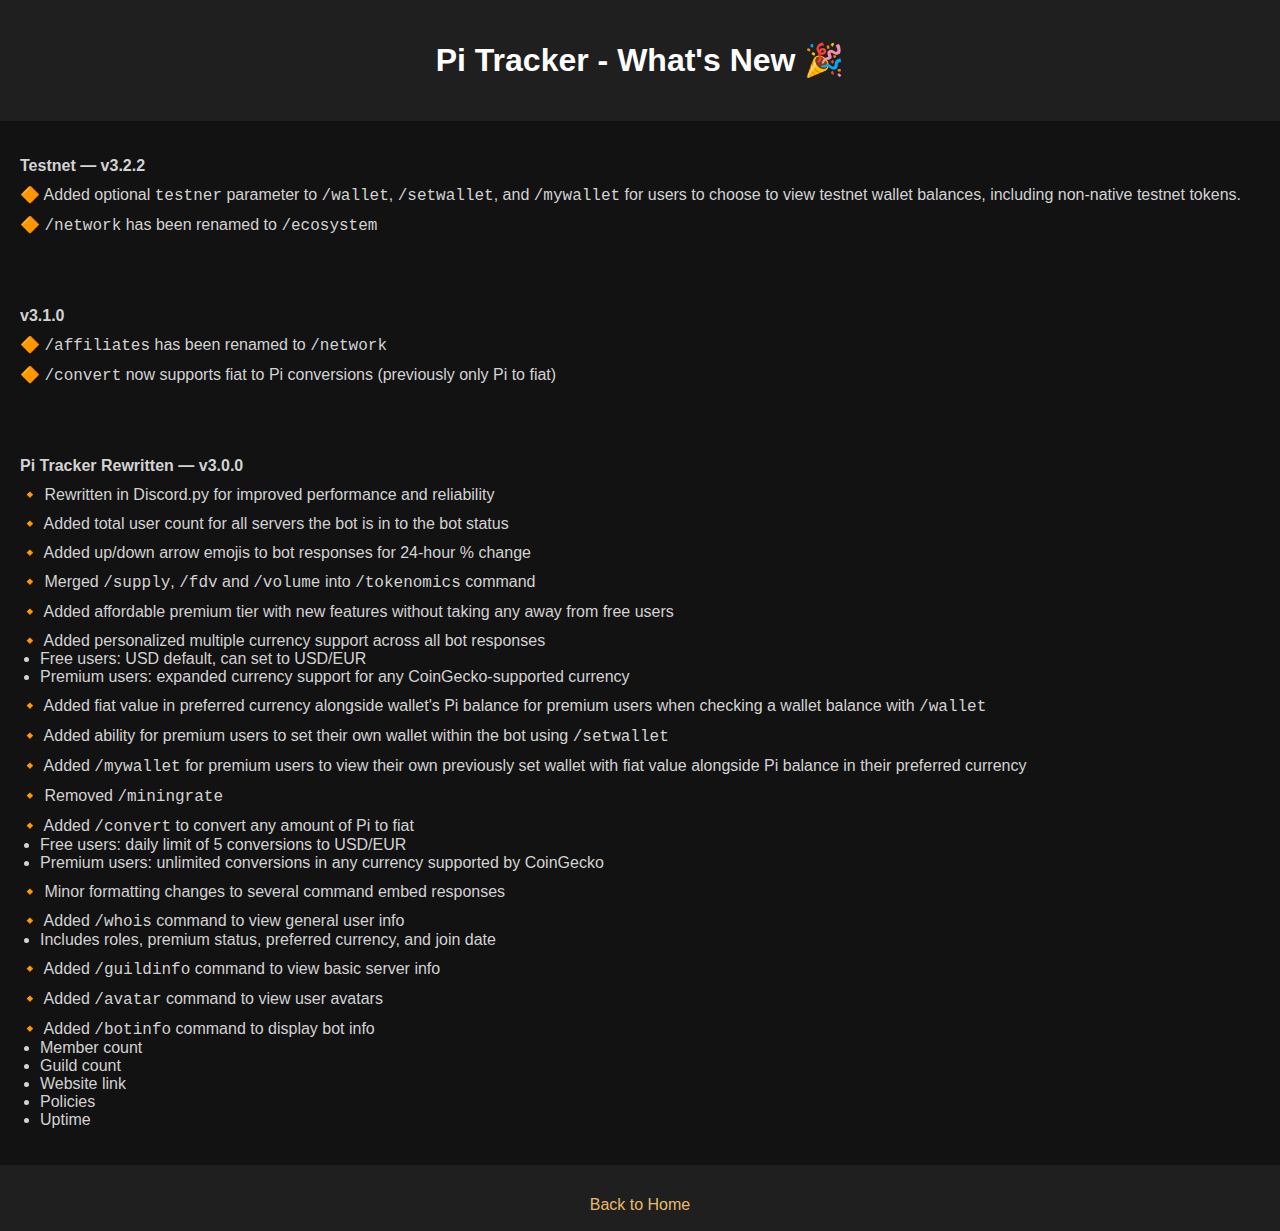
<file: changelog.html>
<!DOCTYPE html>
<html lang="en">
<head>
    <meta charset="UTF-8">
    <meta name="viewport" content="width=device-width, initial-scale=1.0">
    <title>Pi Tracker - What's New</title>
    <style>
        body {
            background-color: #121212;
            color: #e0e0e0;
            font-family: Arial, sans-serif;
            margin: 0;
            padding: 0;
        }
        header {
            background-color: #1f1f1f;
            padding: 20px;
            text-align: center;
        }
        header h1 {
            color: #ffffff;
        }
        section {
            padding: 20px;
        }
        h2, h3 {
            color: #ffffff;
        }
        p, ul {
            color: #d3d3d3;
            font-size: 1rem;
        }
        ul {
            list-style-type: none;
            padding-left: 0;
        }
        li.main {
            margin-top: 10px;
        }
        li.sub {
            margin-left: 20px;
            list-style-type: disc;
            color: #d3d3d3;
        }
        footer {
            background-color: #1f1f1f;
            padding: 15px;
            text-align: center;
        }
        footer a {
            color: #E8B96D;
            text-decoration: none;
        }
        footer a:hover {
            text-decoration: underline;
        }
    </style>
</head>
<body>
    <header>
        <h1>Pi Tracker - What's New 🎉</h1>
    </header>
    <section>
        <ul>
            <li class="main"><b>Testnet — v3.2.2</b></li>
            <li class="main">🔶 Added optional <code>testner</code> parameter to <code>/wallet</code>, <code>/setwallet</code>, and <code>/mywallet</code> for users to choose to view testnet wallet balances, including non-native testnet tokens.</li>
            <li class="main">🔶 <code>/network</code> has been renamed to <code>/ecosystem</code></li>
                </ul>
            </li>
        </ul>
    </section>
    <section>
        <ul>
            <li class="main"><b>v3.1.0</b></li>
            <li class="main">🔶 <code>/affiliates</code> has been renamed to <code>/network</code></li>
            <li class="main">🔶 <code>/convert</code> now supports fiat to Pi conversions (previously only Pi to fiat)</li>
                </ul>
            </li>
        </ul>
    </section>
    <section>
        <ul>
            <li class="main"><b>Pi Tracker Rewritten — v3.0.0</b></li>
            <li class="main">🔸 Rewritten in Discord.py for improved performance and reliability</li>
            <li class="main">🔸 Added total user count for all servers the bot is in to the bot status</li>
            <li class="main">🔸 Added up/down arrow emojis to bot responses for 24-hour % change</li>
            <li class="main">🔸 Merged <code>/supply</code>, <code>/fdv</code> and <code>/volume</code> into <code>/tokenomics</code> command</li>
            <li class="main">🔸 Added affordable premium tier with new features without taking any away from free users</li>
            <li class="main">🔸 Added personalized multiple currency support across all bot responses
                <ul>
                    <li class="sub">Free users: USD default, can set to USD/EUR</li>
                    <li class="sub">Premium users: expanded currency support for any CoinGecko-supported currency</li>
                </ul>
            </li>
            <li class="main">🔸 Added fiat value in preferred currency alongside wallet's Pi balance for premium users when checking a wallet balance with <code>/wallet</code></li>
            <li class="main">🔸 Added ability for premium users to set their own wallet within the bot using <code>/setwallet</code></li>
            <li class="main">🔸 Added <code>/mywallet</code> for premium users to view their own previously set wallet with fiat value alongside Pi balance in their preferred currency</li>
            <li class="main">🔸 Removed <code>/miningrate</code></li>
            <li class="main">🔸 Added <code>/convert</code> to convert any amount of Pi to fiat
                <ul>
                    <li class="sub">Free users: daily limit of 5 conversions to USD/EUR</li>
                    <li class="sub">Premium users: unlimited conversions in any currency supported by CoinGecko</li>
                </ul>
            </li>
            <li class="main">🔸 Minor formatting changes to several command embed responses</li>
            <li class="main">🔸 Added <code>/whois</code> command to view general user info
                <ul>
                    <li class="sub">Includes roles, premium status, preferred currency, and join date</li>
                </ul>
            </li>
            <li class="main">🔸 Added <code>/guildinfo</code> command to view basic server info</li>
            <li class="main">🔸 Added <code>/avatar</code> command to view user avatars</li>
            <li class="main">🔸 Added <code>/botinfo</code> command to display bot info
                <ul>
                    <li class="sub">Member count</li>
                    <li class="sub">Guild count</li>
                    <li class="sub">Website link</li>
                    <li class="sub">Policies</li>
                    <li class="sub">Uptime</li>
                </ul>
            </li>
        </ul>
    </section>
    <footer>
        <p><a href="index.html">Back to Home</a></p>
    </footer>
</body>
</html>
</file>
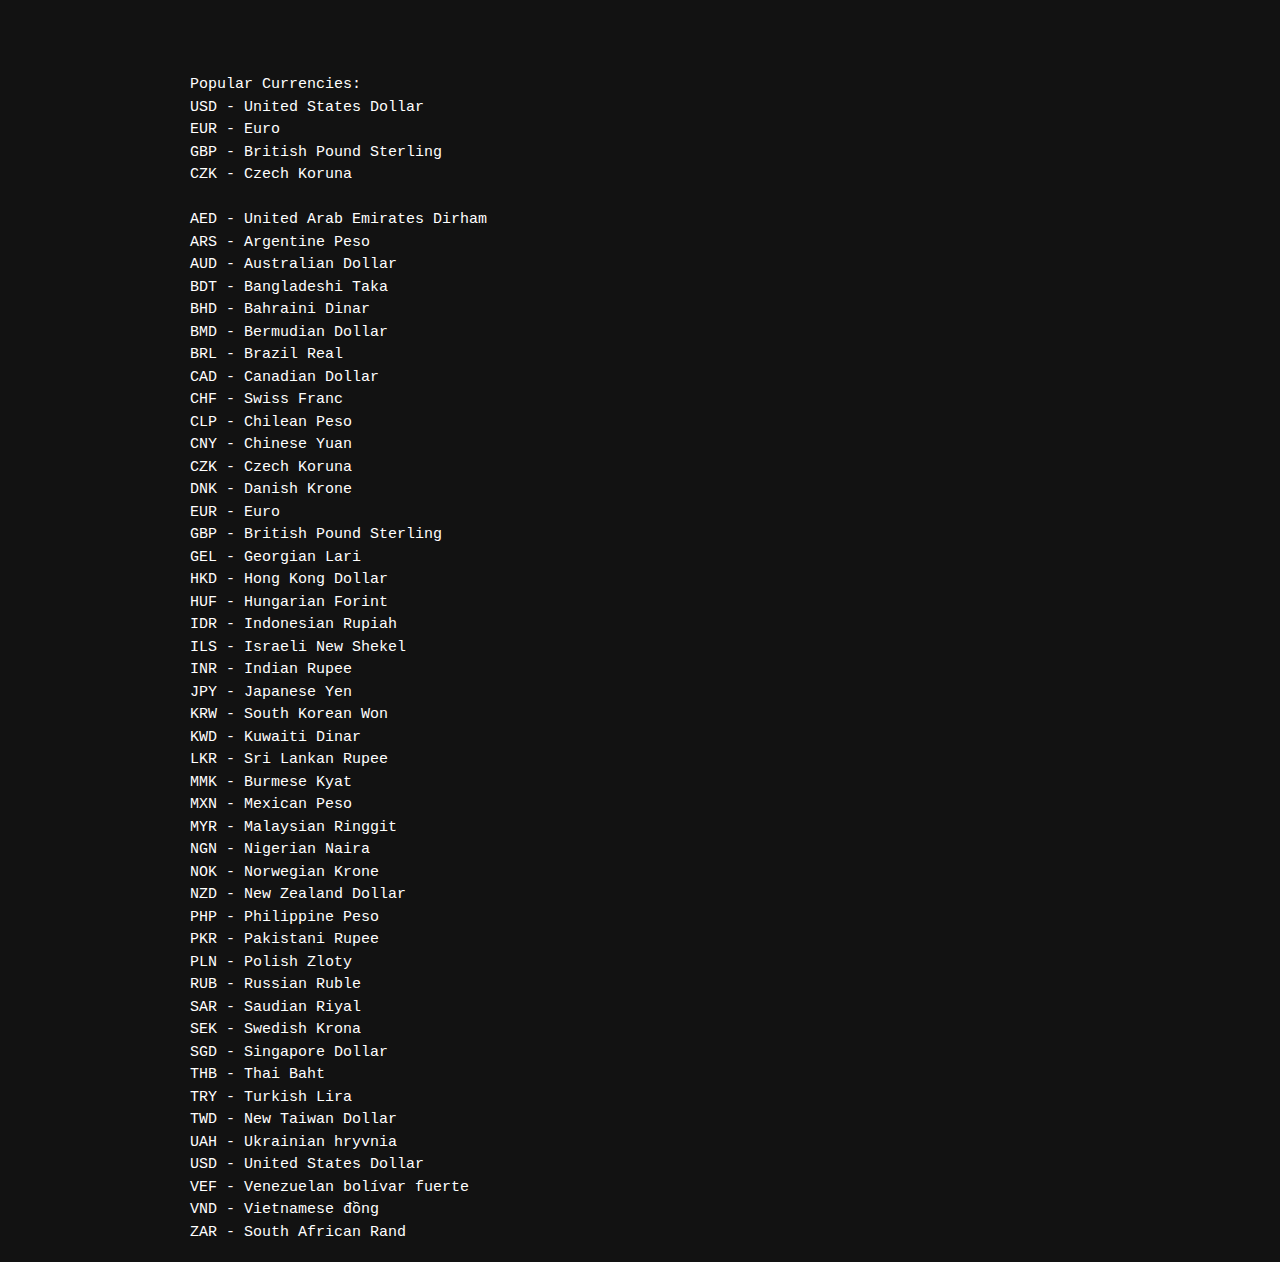
<file: currencies.html>
<!DOCTYPE html>
<html lang="en">
<head>
  <meta charset="utf-8" />
  <meta name="viewport" content="width=device-width,initial-scale=1" />
  <title>Popular Currencies</title>
  <style>
    /* Minimal dark mode */
    :root {
      background: #121212;
      foreground: #ffffff;
      muted: #bbbbbb;
      maxWidth: 900px;
      padding: 24px;
    }
    html, body {
      height: 100%;
      margin: 0;
      background: #121212;
      color: #ffffff;
      font-family: ui-sans-serif, system-ui, -apple-system, "Segoe UI", Roboto, "Helvetica Neue", Arial;
      -webkit-font-smoothing: antialiased;
      -moz-osx-font-smoothing: grayscale;
    }

    .wrap {
      max-width: 900px;
      margin: 32px auto;
      padding: 18px;
    }

    pre {
      background: transparent;
      color: #ffffff;
      margin: 0;
      white-space: pre-wrap;      /* wrap long lines */
      word-break: break-word;     /* break if necessary */
      font-family: "Courier New", monospace;
      line-height: 1.5;
      font-size: 15px;
    }

    /* Prevent any accidental horizontal page scroll */
    body { overflow-x: hidden; }
  </style>
</head>
<body>
  <div class="wrap">
<pre>Popular Currencies:
USD - United States Dollar
EUR - Euro
GBP - British Pound Sterling
CZK - Czech Koruna

AED - United Arab Emirates Dirham
ARS - Argentine Peso
AUD - Australian Dollar
BDT - Bangladeshi Taka
BHD - Bahraini Dinar
BMD - Bermudian Dollar
BRL - Brazil Real
CAD - Canadian Dollar
CHF - Swiss Franc
CLP - Chilean Peso
CNY - Chinese Yuan
CZK - Czech Koruna
DNK - Danish Krone
EUR - Euro
GBP - British Pound Sterling
GEL - Georgian Lari
HKD - Hong Kong Dollar
HUF - Hungarian Forint
IDR - Indonesian Rupiah
ILS - Israeli New Shekel
INR - Indian Rupee
JPY - Japanese Yen
KRW - South Korean Won
KWD - Kuwaiti Dinar
LKR - Sri Lankan Rupee
MMK - Burmese Kyat
MXN - Mexican Peso
MYR - Malaysian Ringgit
NGN - Nigerian Naira
NOK - Norwegian Krone
NZD - New Zealand Dollar
PHP - Philippine Peso
PKR - Pakistani Rupee
PLN - Polish Zloty
RUB - Russian Ruble
SAR - Saudian Riyal
SEK - Swedish Krona
SGD - Singapore Dollar
THB - Thai Baht
TRY - Turkish Lira
TWD - New Taiwan Dollar
UAH - Ukrainian hryvnia
USD - United States Dollar
VEF - Venezuelan bolívar fuerte
VND - Vietnamese đồng
ZAR - South African Rand</pre>
  </div>
</body>
</html>
</file>
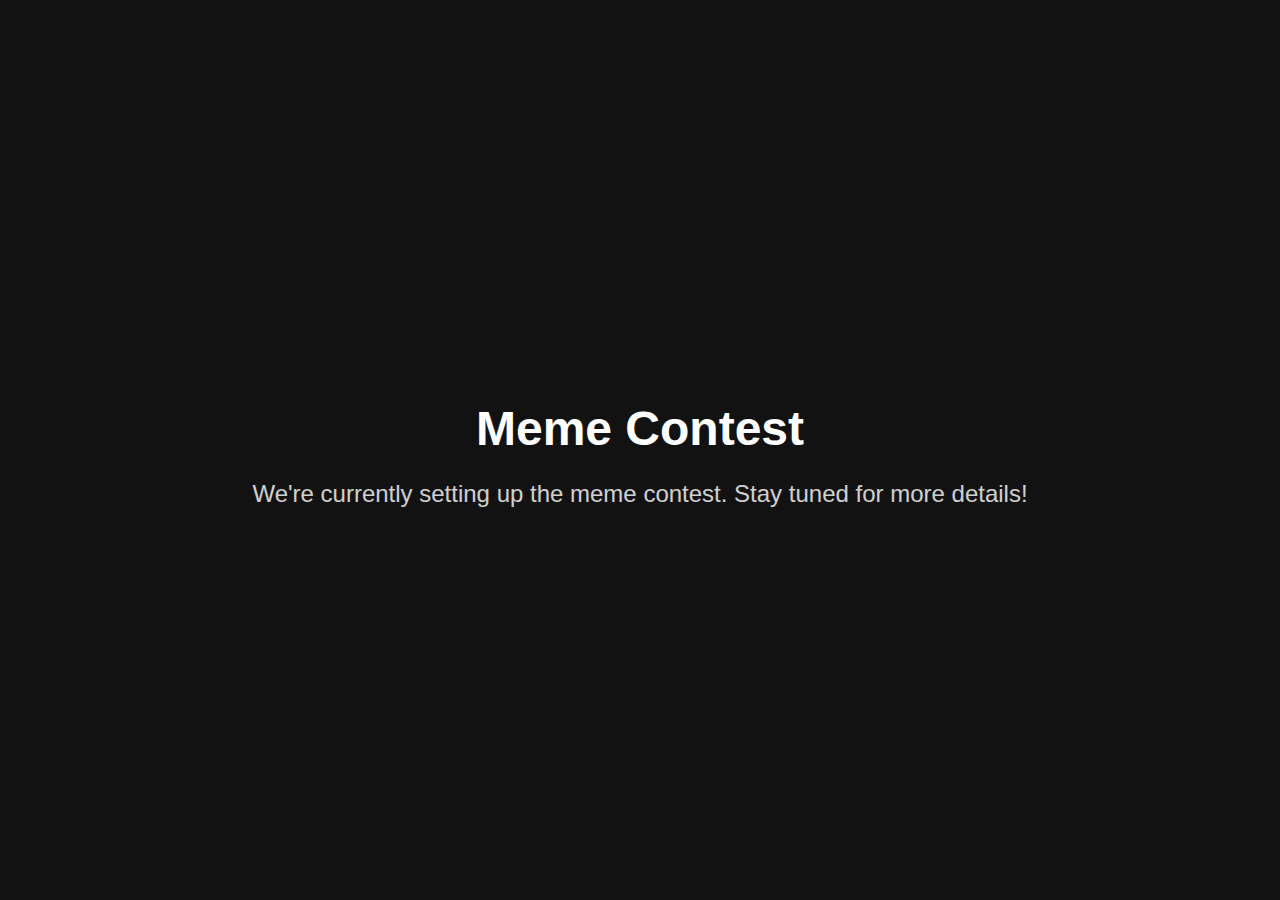
<file: meme-contest.html>
<!DOCTYPE html>
<html lang="en">
<head>
    <meta charset="UTF-8">
    <meta name="viewport" content="width=device-width, initial-scale=1.0">
    <title>Meme Contest</title>
    <style>
        body {
            font-family: Arial, sans-serif;
            margin: 0;
            padding: 0;
            display: flex;
            flex-direction: column;
            align-items: center;
            justify-content: center;
            min-height: 100vh;
            background-color: #121212; /* Dark background */
            color: #ffffff; /* Light text color */
            text-align: center;
        }
        h1 {
            font-size: 3rem;
            margin-bottom: 10px;
        }
        p {
            font-size: 1.5rem;
            opacity: 0.8;
        }
        .container {
            padding: 20px;
        }
    </style>
</head>
<body>
    <div class="container">
        <h1>Meme Contest</h1>
        <p>We're currently setting up the meme contest. Stay tuned for more details!</p>
    </div>
</body>
</html>
</file>
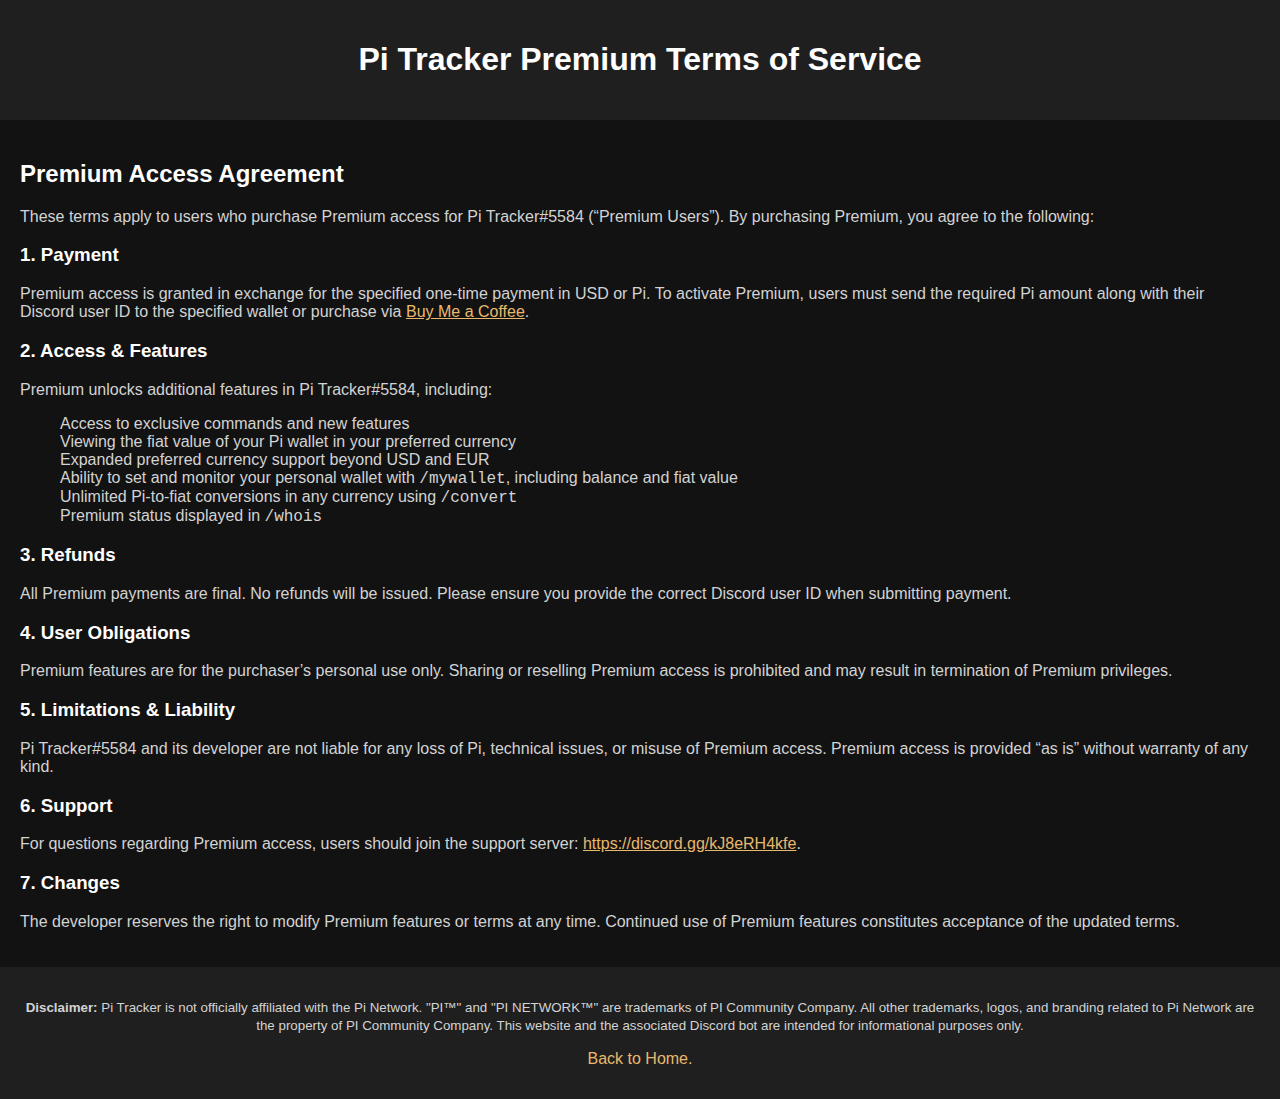
<file: premium.html>
<!DOCTYPE html>
<html lang="en">
<head>
    <meta charset="UTF-8">
    <meta name="viewport" content="width=device-width, initial-scale=1.0">
    <title>Pi Tracker Premium Terms of Service</title>
    <style>
        body {
            background-color: #121212;
            color: #e0e0e0;
            font-family: Arial, sans-serif;
            margin: 0;
            padding: 0;
        }
        header {
            background-color: #1f1f1f;
            padding: 20px;
            text-align: center;
        }
        header h1 {
            color: #ffffff;
        }
        section {
            padding: 20px;
        }
        h2, h3 {
            color: #ffffff;
        }
        p, ul {
            color: #d3d3d3;
            font-size: 1rem;
        }
        ul {
            list-style-type: none;
        }
        footer {
            background-color: #1f1f1f;
            padding: 15px;
            text-align: center;
        }
        footer a {
            color: #E8B96D;
            text-decoration: none;
        }
        footer a:hover {
            text-decoration: underline;
        }
        a {
            color: #E8B96D;
        }
        a:hover {
            text-decoration: underline;
        }
    </style>
</head>
<body>
    <header>
        <h1>Pi Tracker Premium Terms of Service</h1>
    </header>

    <section>
        <h2>Premium Access Agreement</h2>
        <p>These terms apply to users who purchase Premium access for Pi Tracker#5584 (“Premium Users”). By purchasing Premium, you agree to the following:</p>

        <h3>1. Payment</h3>
        <p>Premium access is granted in exchange for the specified one-time payment in USD or Pi. To activate Premium, users must send the required Pi amount along with their Discord user ID to the specified wallet or purchase via <a href="https://buymeacoffee.com/mozzarella">Buy Me a Coffee</a>.</p>

        <h3>2. Access & Features</h3>
        <p>Premium unlocks additional features in Pi Tracker#5584, including:</p>
        <ul>
            <li>Access to exclusive commands and new features</li>
            <li>Viewing the fiat value of your Pi wallet in your preferred currency</li>
            <li>Expanded preferred currency support beyond USD and EUR</li>
            <li>Ability to set and monitor your personal wallet with <code>/mywallet</code>, including balance and fiat value</li>
            <li>Unlimited Pi-to-fiat conversions in any currency using <code>/convert</code></li>
            <li>Premium status displayed in <code>/whois</code></li>
        </ul>

        <h3>3. Refunds</h3>
        <p>All Premium payments are final. No refunds will be issued. Please ensure you provide the correct Discord user ID when submitting payment.</p>

        <h3>4. User Obligations</h3>
        <p>Premium features are for the purchaser’s personal use only. Sharing or reselling Premium access is prohibited and may result in termination of Premium privileges.</p>

        <h3>5. Limitations & Liability</h3>
        <p>Pi Tracker#5584 and its developer are not liable for any loss of Pi, technical issues, or misuse of Premium access. Premium access is provided “as is” without warranty of any kind.</p>

        <h3>6. Support</h3>
        <p>For questions regarding Premium access, users should join the support server: <a href="https://discord.gg/kJ8eRH4kfe">https://discord.gg/kJ8eRH4kfe</a>.</p>

        <h3>7. Changes</h3>
        <p>The developer reserves the right to modify Premium features or terms at any time. Continued use of Premium features constitutes acceptance of the updated terms.</p>
    </section>

    <footer>
        <p><small><strong>Disclaimer:</strong> Pi Tracker is not officially affiliated with the Pi Network. "PI™" and "PI NETWORK™" are trademarks of PI Community Company. All other trademarks, logos, and branding related to Pi Network are the property of PI Community Company. This website and the associated Discord bot are intended for informational purposes only.</small></p>
        <p><a href="index.html">Back to Home.</a></p>
    </footer>
</body>
</html>
</file>
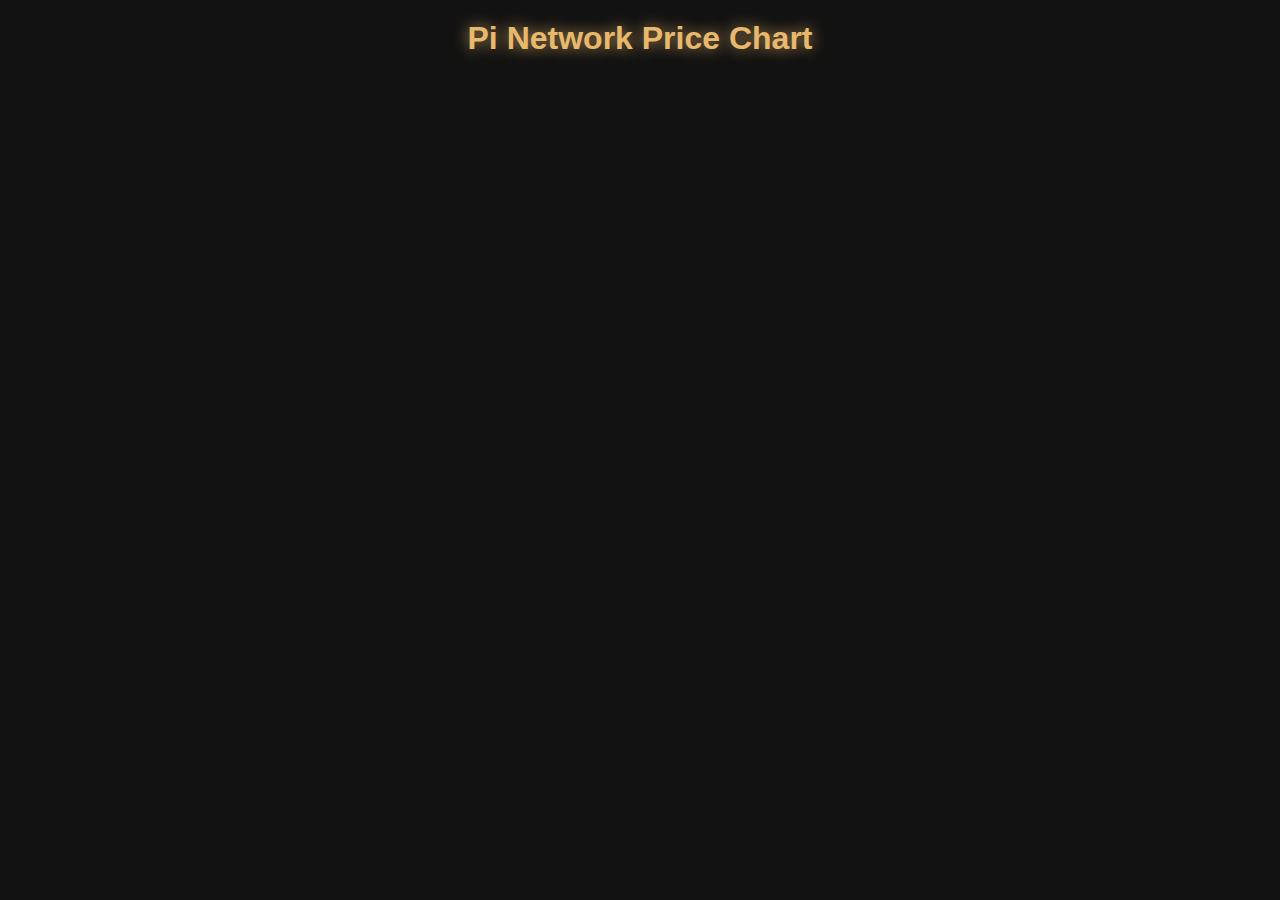
<file: price.html>
<!DOCTYPE html>
<html lang="en">
<head>
    <meta charset="UTF-8">
    <meta name="viewport" content="width=device-width, initial-scale=1.0">
    <title>Pi Price Tracker</title>
    <style>
        body {
            font-family: Arial, sans-serif;
            background-color: #121212;
            color: #ffffff;
            text-align: center;
            margin: 0;
            padding: 0;
        }

        h1 {
            color: #E8B96D; /* Gold color */
            text-shadow: 0 0 15px rgba(232, 185, 109, 0.8); /* Soft gold glow */
            margin-top: 20px;
        }

        .chart-container {
            display: flex;
            justify-content: center;
            align-items: center;
            margin-top: 20px;
        }

        .tradingview-widget-container {
            width: 100%;
            max-width: 900px; /* Match Pi Network Tracker's size */
            box-shadow: 0 0 20px rgba(255, 255, 255, 0.2); /* White glow */
            border-radius: 10px;
            overflow: hidden;
        }
    </style>
</head>
<body>

    <h1>Pi Network Price Chart</h1>

    <div class="chart-container">
        <div class="tradingview-widget-container">
            <div id="tradingview_chart"></div>
            <script type="text/javascript">
                new TradingView.widget({
                    "container_id": "tradingview_chart",
                    "symbol": "PI/USDT",
                    "theme": "dark",
                    "style": "1",
                    "locale": "en",
                    "width": "100%",
                    "height": "500",  /* Adjusted for proper size */
                    "toolbar_bg": "#121212",
                    "enable_publishing": false,
                    "hide_top_toolbar": false,
                    "hide_legend": false,
                    "save_image": false,
                    "support_host": "https://www.tradingview.com"
                });
            </script>
        </div>
    </div>

</body>
</html>
</file>
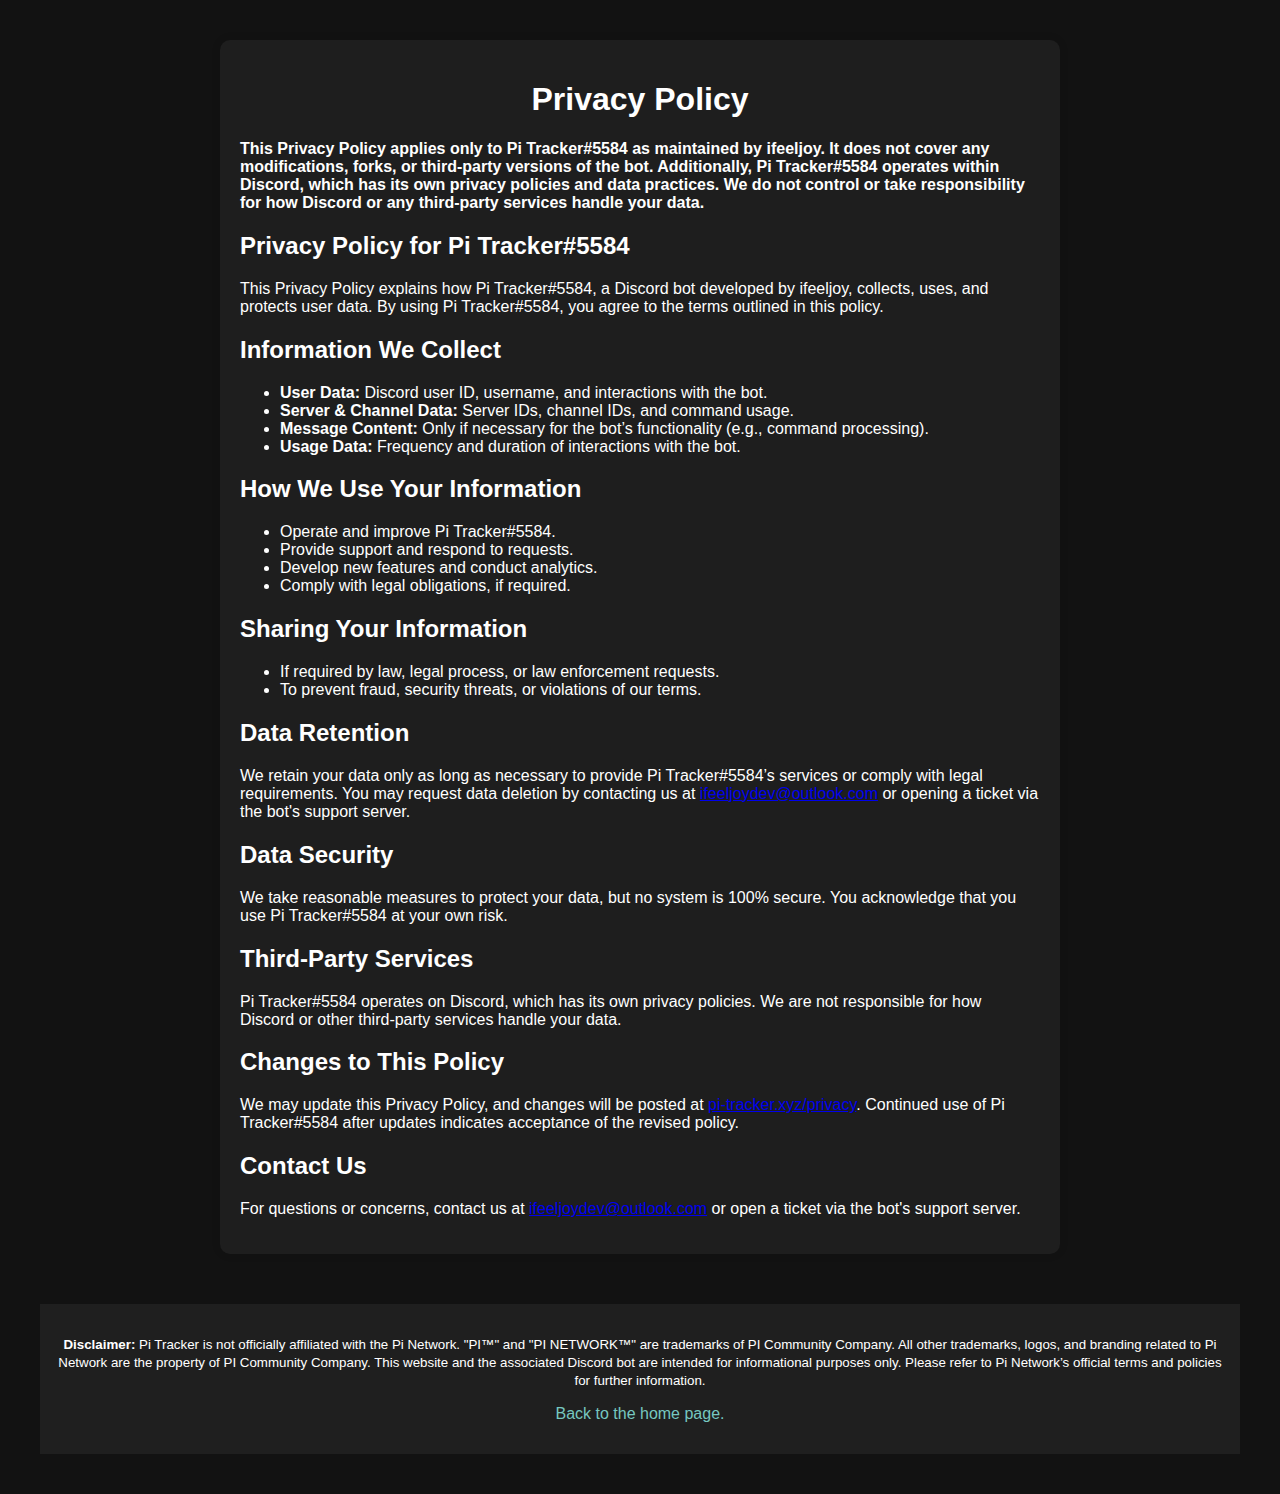
<file: privacy.html>
<!DOCTYPE html>
<html lang="en">
<head>
    <meta charset="UTF-8">
    <meta name="viewport" content="width=device-width, initial-scale=1.0">
    <title>Privacy Policy</title>
    <style>
        body {
            font-family: Arial, sans-serif;
            margin: 20px;
            padding: 20px;
            background-color: #121212;
            color: #ffffff;
        }
        h1 {
            text-align: center;
        }
        .container {
            max-width: 800px;
            margin: auto;
            background: #1e1e1e;
            padding: 20px;
            margin-bottom: 50px;
            border-radius: 10px;
            box-shadow: 0 0 10px rgba(0, 0, 0, 0.1);
        }
        footer {
            background-color: #1f1f1f;
            padding: 15px;
            text-align: center;
        }

        footer a {
            color: #76c7c0;
            text-decoration: none;
        }
    </style>
</head>
<body>
    <div class="container">
        <h1>Privacy Policy</h1>
        <p><strong>This Privacy Policy applies only to Pi Tracker#5584 as maintained by ifeeljoy. It does not cover any modifications, forks, or third-party versions of the bot. Additionally, Pi Tracker#5584 operates within Discord, which has its own privacy policies and data practices. We do not control or take responsibility for how Discord or any third-party services handle your data.</strong></p>

        <h2>Privacy Policy for Pi Tracker#5584</h2>
        <p>This Privacy Policy explains how Pi Tracker#5584, a Discord bot developed by ifeeljoy, collects, uses, and protects user data. By using Pi Tracker#5584, you agree to the terms outlined in this policy.</p>

        <h2>Information We Collect</h2>
        <ul>
            <li><strong>User Data:</strong> Discord user ID, username, and interactions with the bot.</li>
            <li><strong>Server & Channel Data:</strong> Server IDs, channel IDs, and command usage.</li>
            <li><strong>Message Content:</strong> Only if necessary for the bot’s functionality (e.g., command processing).</li>
            <li><strong>Usage Data:</strong> Frequency and duration of interactions with the bot.</li>
        </ul>

        <h2>How We Use Your Information</h2>
        <ul>
            <li>Operate and improve Pi Tracker#5584.</li>
            <li>Provide support and respond to requests.</li>
            <li>Develop new features and conduct analytics.</li>
            <li>Comply with legal obligations, if required.</li>
        </ul>

        <h2>Sharing Your Information</h2>
        <ul>
            <li>If required by law, legal process, or law enforcement requests.</li>
            <li>To prevent fraud, security threats, or violations of our terms.</li>
        </ul>

        <h2>Data Retention</h2>
        <p>We retain your data only as long as necessary to provide Pi Tracker#5584’s services or comply with legal requirements. You may request data deletion by contacting us at <a href="mailto:ifeeljoydev@outlook.com">ifeeljoydev@outlook.com</a> or opening a ticket via the bot's support server.</p>

        <h2>Data Security</h2>
        <p>We take reasonable measures to protect your data, but no system is 100% secure. You acknowledge that you use Pi Tracker#5584 at your own risk.</p>

        <h2>Third-Party Services</h2>
        <p>Pi Tracker#5584 operates on Discord, which has its own privacy policies. We are not responsible for how Discord or other third-party services handle your data.</p>

        <h2>Changes to This Policy</h2>
        <p>We may update this Privacy Policy, and changes will be posted at <a href="https://pi-tracker.xyz/privacy">pi-tracker.xyz/privacy</a>. Continued use of Pi Tracker#5584 after updates indicates acceptance of the revised policy.</p>

        <h2>Contact Us</h2>
        <p>For questions or concerns, contact us at <a href="mailto:ifeeljoydev@outlook.com">ifeeljoydev@outlook.com</a> or open a ticket via the bot's support server.</p>
    </div>
    <footer>
        <p><small><strong>Disclaimer:</strong> Pi Tracker is not officially affiliated with the Pi Network. "PI™" and "PI NETWORK™" are trademarks of PI Community Company. All other trademarks, logos, and branding related to Pi Network are the property of PI Community Company. This website and the associated Discord bot are intended for informational purposes only. Please refer to Pi Network’s official terms and policies for further information.</small></p>
        <p><a href="index.html">Back to the home page.</a></p>
    </footer>
    <script data-name="BMC-Widget" data-cfasync="false" src="https://cdnjs.buymeacoffee.com/1.0.0/widget.prod.min.js" data-id="mozzarella" data-description="Support me on Buy me a coffee!" data-message="" data-color="#E8B96D" data-position="Right" data-x_margin="18" data-y_margin="18"></script>
</body>
</html>
</file>
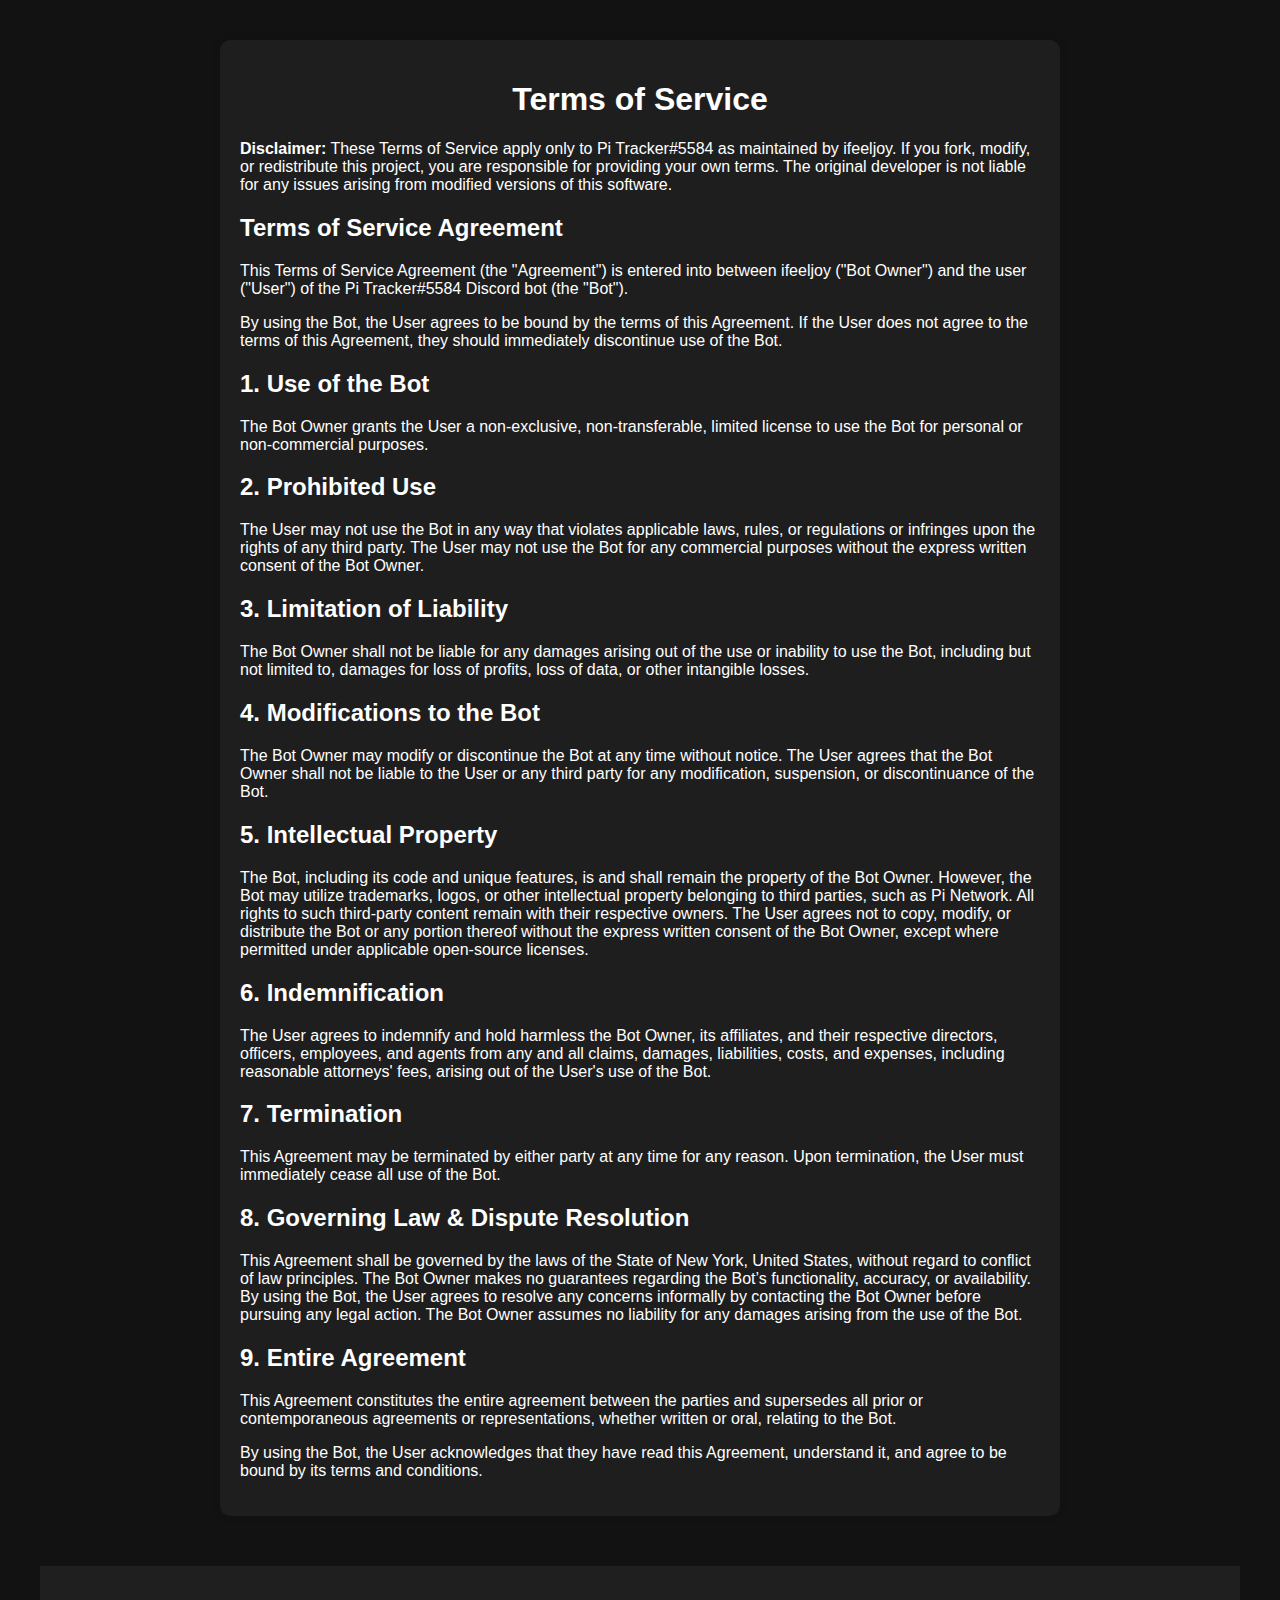
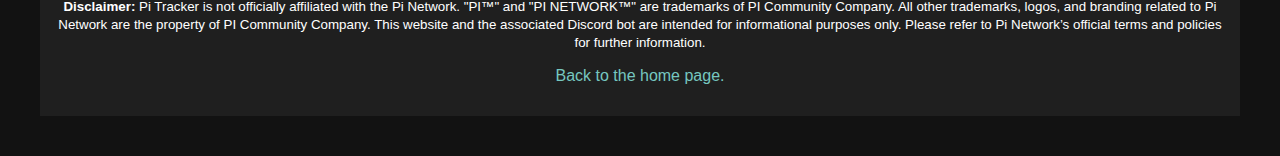
<file: terms.html>
<!DOCTYPE html>
<html lang="en">
<head>
    <meta charset="UTF-8">
    <meta name="viewport" content="width=device-width, initial-scale=1.0">
    <title>Terms of Service</title>
    <style>
        body {
            font-family: Arial, sans-serif;
            margin: 20px;
            padding: 20px;
            background-color: #121212;
            color: #ffffff;
        }
        h1 {
            text-align: center;
        }
        .container {
            max-width: 800px;
            margin: auto;
            background: #1e1e1e;
            padding: 20px;
            margin-bottom: 50px;
            border-radius: 10px;
            box-shadow: 0 0 10px rgba(0, 0, 0, 0.1);
        }
        footer {
            background-color: #1f1f1f;
            padding: 15px;
            text-align: center;
        }

        footer a {
            color: #76c7c0;
            text-decoration: none;
        }
    </style>
</head>
<body>
    <div class="container">
        <h1>Terms of Service</h1>
        <p><strong>Disclaimer:</strong> These Terms of Service apply only to Pi Tracker#5584 as maintained by ifeeljoy. If you fork, modify, or redistribute this project, you are responsible for providing your own terms. The original developer is not liable for any issues arising from modified versions of this software.</p>

        <h2>Terms of Service Agreement</h2>
        <p>This Terms of Service Agreement (the "Agreement") is entered into between ifeeljoy ("Bot Owner") and the user ("User") of the Pi Tracker#5584 Discord bot (the "Bot").</p>

        <p>By using the Bot, the User agrees to be bound by the terms of this Agreement. If the User does not agree to the terms of this Agreement, they should immediately discontinue use of the Bot.</p>

        <h2>1. Use of the Bot</h2>
        <p>The Bot Owner grants the User a non-exclusive, non-transferable, limited license to use the Bot for personal or non-commercial purposes.</p>

        <h2>2. Prohibited Use</h2>
        <p>The User may not use the Bot in any way that violates applicable laws, rules, or regulations or infringes upon the rights of any third party. The User may not use the Bot for any commercial purposes without the express written consent of the Bot Owner.</p>

        <h2>3. Limitation of Liability</h2>
        <p>The Bot Owner shall not be liable for any damages arising out of the use or inability to use the Bot, including but not limited to, damages for loss of profits, loss of data, or other intangible losses.</p>

        <h2>4. Modifications to the Bot</h2>
        <p>The Bot Owner may modify or discontinue the Bot at any time without notice. The User agrees that the Bot Owner shall not be liable to the User or any third party for any modification, suspension, or discontinuance of the Bot.</p>

        <h2>5. Intellectual Property</h2>
        <p>The Bot, including its code and unique features, is and shall remain the property of the Bot Owner. However, the Bot may utilize trademarks, logos, or other intellectual property belonging to third parties, such as Pi Network. All rights to such third-party content remain with their respective owners. The User agrees not to copy, modify, or distribute the Bot or any portion thereof without the express written consent of the Bot Owner, except where permitted under applicable open-source licenses.</p>

        <h2>6. Indemnification</h2>
        <p>The User agrees to indemnify and hold harmless the Bot Owner, its affiliates, and their respective directors, officers, employees, and agents from any and all claims, damages, liabilities, costs, and expenses, including reasonable attorneys' fees, arising out of the User's use of the Bot.</p>

        <h2>7. Termination</h2>
        <p>This Agreement may be terminated by either party at any time for any reason. Upon termination, the User must immediately cease all use of the Bot.</p>

        <h2>8. Governing Law & Dispute Resolution</h2>
        <p>This Agreement shall be governed by the laws of the State of New York, United States, without regard to conflict of law principles. The Bot Owner makes no guarantees regarding the Bot’s functionality, accuracy, or availability. By using the Bot, the User agrees to resolve any concerns informally by contacting the Bot Owner before pursuing any legal action. The Bot Owner assumes no liability for any damages arising from the use of the Bot.</p>

        <h2>9. Entire Agreement</h2>
        <p>This Agreement constitutes the entire agreement between the parties and supersedes all prior or contemporaneous agreements or representations, whether written or oral, relating to the Bot.</p>

        <p>By using the Bot, the User acknowledges that they have read this Agreement, understand it, and agree to be bound by its terms and conditions.</p>
    </div>
    <footer>
        <p><small><strong>Disclaimer:</strong> Pi Tracker is not officially affiliated with the Pi Network. "PI™" and "PI NETWORK™" are trademarks of PI Community Company. All other trademarks, logos, and branding related to Pi Network are the property of PI Community Company. This website and the associated Discord bot are intended for informational purposes only. Please refer to Pi Network’s official terms and policies for further information.</small></p>
        <p><a href="index.html">Back to the home page.</a></p>
    </footer>
</body>
</html>
</file>
